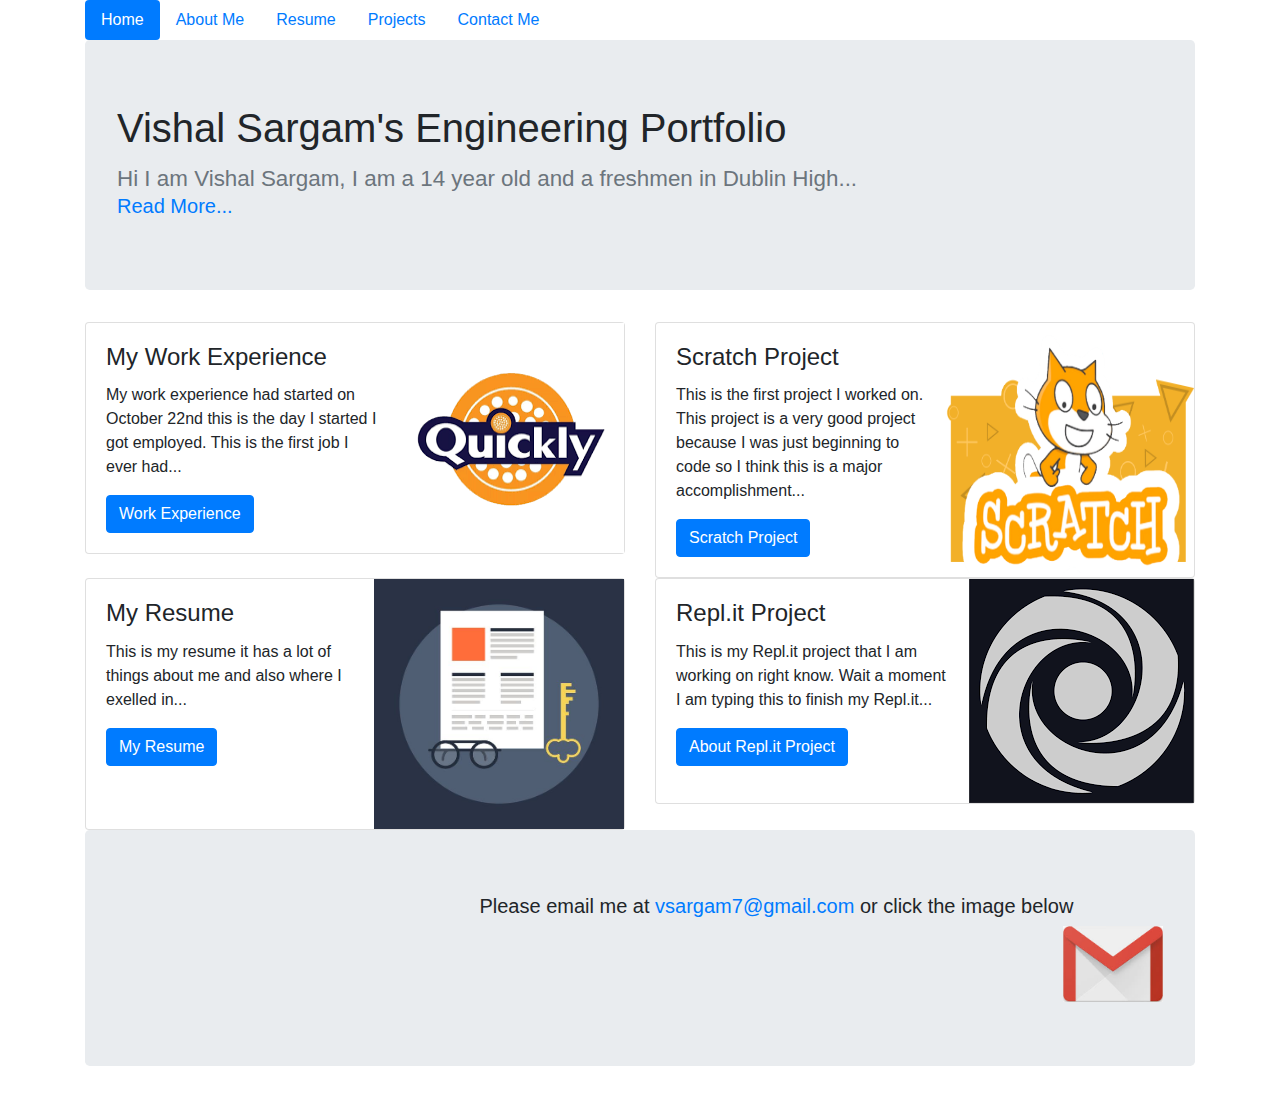
<file: index.html>
<!DOCTYPE html>
<html>
<div class="container">

	<body>
		<ul class="nav nav-pills">
			<li class="nav-item">
				<a class="nav-link active" href="index.html">Home</a>
			</li>
			<li class="nav-item">
				<a class="nav-link" href="Sargam_AboutMe.html">About Me</a>
			</li>
			<li class="nav-item">
				<a class="nav-link" href="Sargam_Resume.html">Resume</a>
			</li>
			<li class="nav-item">
				<a class="nav-link" href="Sargam_Projects.html">Projects</a>
			</li>
			<li class="nav-item">
				<a class="nav-link" href="Sargam_ContactMe.html">Contact Me</a>
			</li>
		</ul>

	</body>
	<div class="jumbotron">
		<h1>Vishal Sargam's Engineering Portfolio</h1>
		<h3>
			<small class="text-muted">Hi I am Vishal Sargam, I am a 14 year old and a freshmen in Dublin High...<h5><a href="Sargam_AboutMe.html">Read More...</a></h5></small>
</div>
</h3>
<head>
	<meta charset="utf-8">
	<title></title>
	<link href="./Bootstrap_4.3.1/css/bootstrap.css " rel="stylesheet" type="text/css" />
</head>

<div class="row">
    <div class="col-md-6">
      <div class="card flex-md-row">
        <div class="card-body">
        <h4 class="card-title">My Work Experience</h4>
        <p>My work experience had started on October 22nd this is the day I started I got employed. This is the first job I ever had...</p>
        <a href="Sargam_Resume.html" class="btn btn-primary">Work Experience</a> 
      </div>

      <img src="Quickly.png" style="max-width:250px; max-height:250px" alt="Card Image">
      </div>
    </div>
    <div class="col-md-6">
      <div class="card flex-md-row">
        <div class="card-body">
        <h4 class="card-title">Scratch Project</h4>
        <p>This is the first project I worked on. This project is a very good project because I was just beginning to code so I think this is a major accomplishment...</p>
        <a href="Sargam_Projects.html" class="btn btn-primary">Scratch Project</a>
      </div>
      <img src="scratch.png" style="max-width:250px; max-height:250px" alt="Card Image">
      </div>
    </div>
</div>



<div class="row">
    <div class="col-md-6">
      <div class="card flex-md-row">
        <div class="card-body">
        <h4 class="card-title">My Resume</h4>
        <p class="card-text">This is my resume it has a lot of things about me and also where I exelled in...</p>
        <a href="Sargam_Resume.html" class="btn btn-primary">My Resume</a>
      </div>

      <img src="resume.jpg" style="max-width:250px; max-height:250px" alt="Card Image">
      </div>
    </div>
    <div class="col-md-6">
      <div class="card flex-md-row">
        <div class="card-body">
        <h4 class="card-title">Repl.it Project</h4>
        <p>This is my Repl.it project that I am working on right know. Wait a moment I am typing this to finish my Repl.it...</p>
        <a href="index.html" class="btn btn-primary">About Repl.it Project</a>
      </div>

      <img src="replit.png" style="max-width:250px; max-height:250px" alt="Card Image">
      </div>
    </div>
</div>
</html>
<!--
 <footer class="jumbotron">
        <div class='jumbotron'>
          <div class="row">
            <div class="col-3">
              <a href='mailto:vsargam7@gmail.com'
              <img src="Images/email-icon.png" style='max width=:100px'>
              </a>
              </div>
              <div class="col-3">
                <a href='HangoutLogo.png'>
                <img src='HangoutLogo.png' style='max-width:100px'>
                </a></div><div class='col-5'>
                  <a href='Gmail.jpg'>
                  <img src="Gmail.jpg" style='max-width:100px' class='float-right'>
                  </a>
                </div>
              </div>
            </div>
          </footer>
          -->

    
 <footer class="jumbotron">
        <div >
          <div class="row" style="max-height:250px">
           
              <!--
              <div class="col-3">
                <a href='HangoutLogo.png'>
                <img src='HangoutLogo.png' style='max-width:100px'>
                </a>
                </div>
                -->
               <div class='col-11'  >
                 
                    <h5 class='float-right' >Please email me at  <a href="mailto:vsargam7@gmail.com"> vsargam7@gmail.com     </a> or click the image below </h5>
                
                </div>
                <div class='col-12' >
                     
                  <a href="mailto:vsargam7@gmail.com">
                  <img src="Gmail.jpg" style='max-width:100px' class='float-right'>
                  </a>
                </div>
              </div>
            </div>
          </footer>
</file>
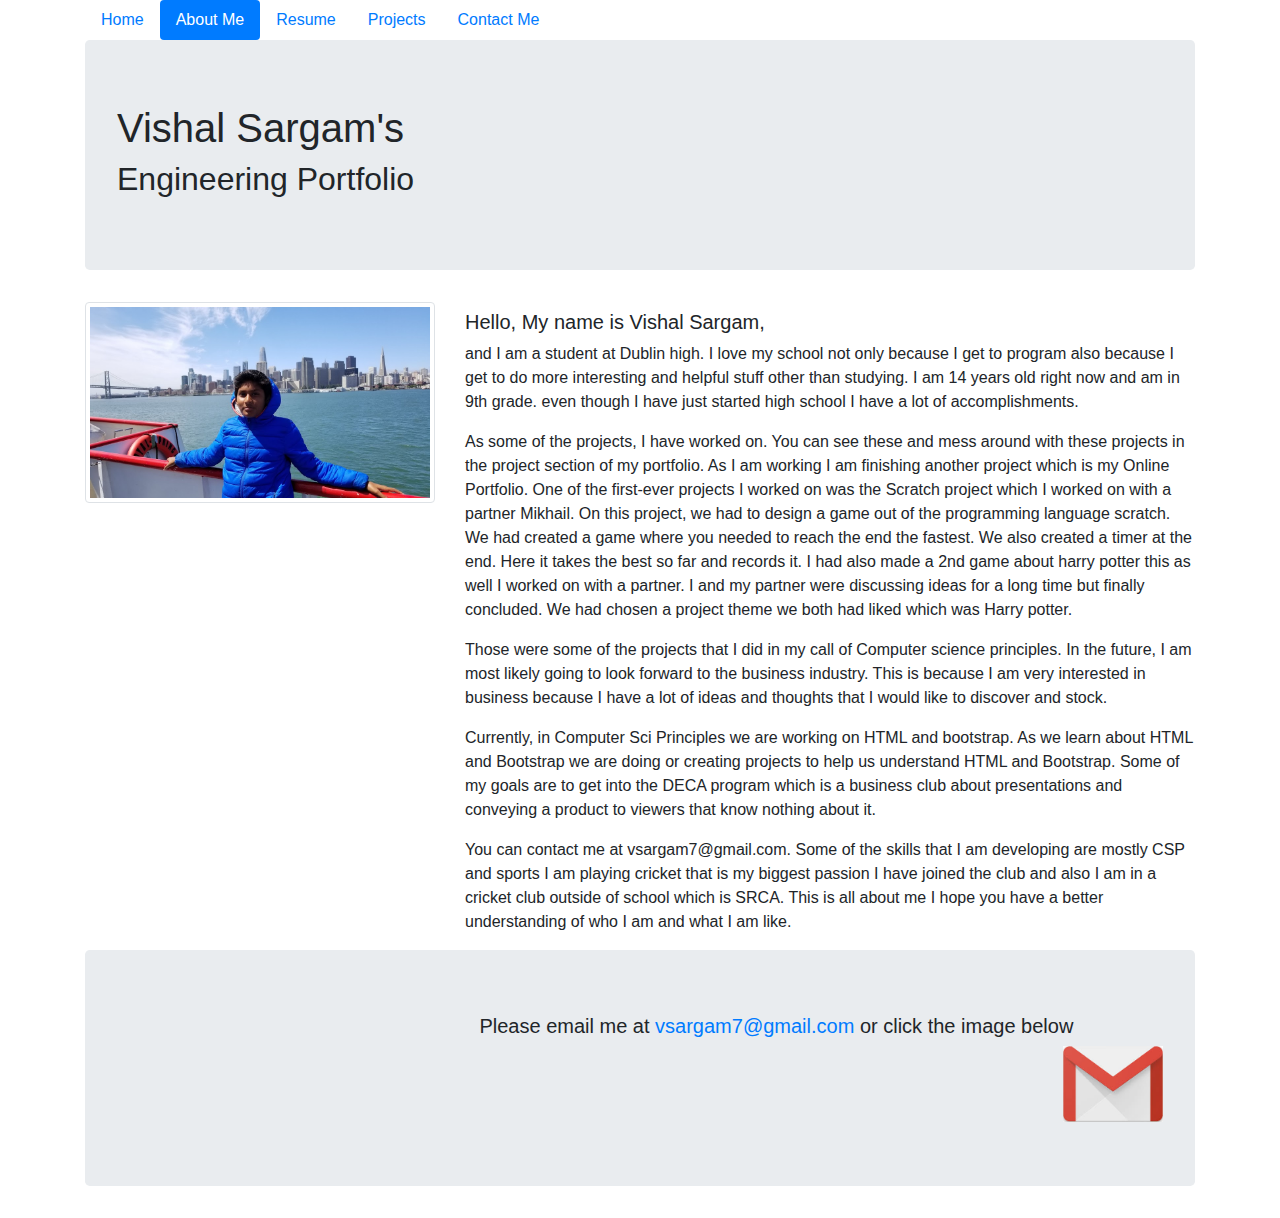
<file: Sargam_AboutMe.html>
<!DOCTYPE html>
<html>
<div class="container">

	<body>
		<ul class="nav nav-pills">
			<li class="nav-item">
				<a class="nav-link" href="index.html">Home</a>
			</li>
			<li class="nav-item">
				<a class="nav-link active" href="Sargam_AboutMe.html">About Me</a>
			</li>
			<li class="nav-item">
				<a class="nav-link" href="Sargam_Resume.html">Resume</a>
			</li>
			<li class="nav-item">
				<a class="nav-link" href="Sargam_Projects.html">Projects</a>
			</li>
			<li class="nav-item">
				<a class="nav-link" href="Sargam_ContactMe.html">Contact Me</a>
			</li>
		</ul>

		<head>
			<meta charset="utf-8">
			<title></title>
			<link href="./Bootstrap_4.3.1/css/bootstrap.css " rel="stylesheet" type="text/css" />
		</head>
		<div class="jumbotron">
			<h1>Vishal Sargam's</h1>
			<h2>Engineering Portfolio</h2>
		</div>
		<section class="main">
			<div class="cointainer">
				<div class="row">
					<div class="col-md-4">
						<a href="Sargamphoto.jpg">
							<img src="Sargamphoto.jpg" class="img-thumbnail">
          </a>
      </div>
      <div class="col-md-8">
  <h6> <h5>Hello, My name is Vishal Sargam,</h5> <p>and I am a student at Dublin high. I love my school not only because I get to program also because I get to do more interesting and helpful stuff other than studying. I am 14 years old right now and am in 9th grade. even though I have just started high school I have a lot of accomplishments.</p>
    
    <p> As some of the projects, I have worked on. You can see these and mess around with these projects in the project section of my portfolio. As I am working I am finishing another project which is my Online Portfolio. One of the first-ever projects I worked on was the Scratch project which I worked on with a partner Mikhail. On this project, we had to design a game out of the programming language scratch. We had created a game where you needed to reach the end the fastest. We also created a timer at the end. Here it takes the best so far and records it. I had also made a 2nd game about harry potter this as well I worked on with a partner. I and my partner were discussing ideas for a long time but finally concluded. We had chosen a project theme we both had liked which was Harry potter.</p>
    
    <p> Those were some of the projects that I did in my call of Computer science principles. In the future, I am most likely going to look forward to the business industry. This is because I am very interested in business because I have a lot of ideas and thoughts that I would like to discover and stock. </p>
     
      <p>Currently, in Computer Sci Principles we are working on HTML and bootstrap. As we learn about HTML and Bootstrap we are doing or creating projects to help us understand HTML and Bootstrap. Some of my goals are to get into the DECA program which is a business club about presentations and conveying a product to viewers that know nothing about it.</p> 
      
      <p>You can contact me at vsargam7@gmail.com. Some of the skills that I am developing are mostly CSP and sports I am playing cricket that is my biggest passion I have joined the club and also I am in a cricket club outside of school which is SRCA. This is all about me I hope you have a better understanding of who I am and what I am like.</p> </h6>
 </div>
      </div>
        </div>
          </section>



 <footer class="jumbotron">
        <div >
          <div class="row" style="max-height:250px">
           
              <!--
              <div class="col-3">
                <a href='HangoutLogo.png'>
                <img src='HangoutLogo.png' style='max-width:100px'>
                </a>
                </div>
                -->
                <div class='col-11'  >
                 
                    <h5 class='float-right' >Please email me at  <a href="mailto:vsargam7@gmail.com"> vsargam7@gmail.com     </a> or click the image below </h5>
                
                </div>
                <div class='col-12' >
                     
                  <a href="mailto:vsargam7@gmail.com">
                  <img src="Gmail.jpg" style='max-width:100px' class='float-right'>
                  </a>
                </div>
              </div>
            </div>
          </footer>
</file>
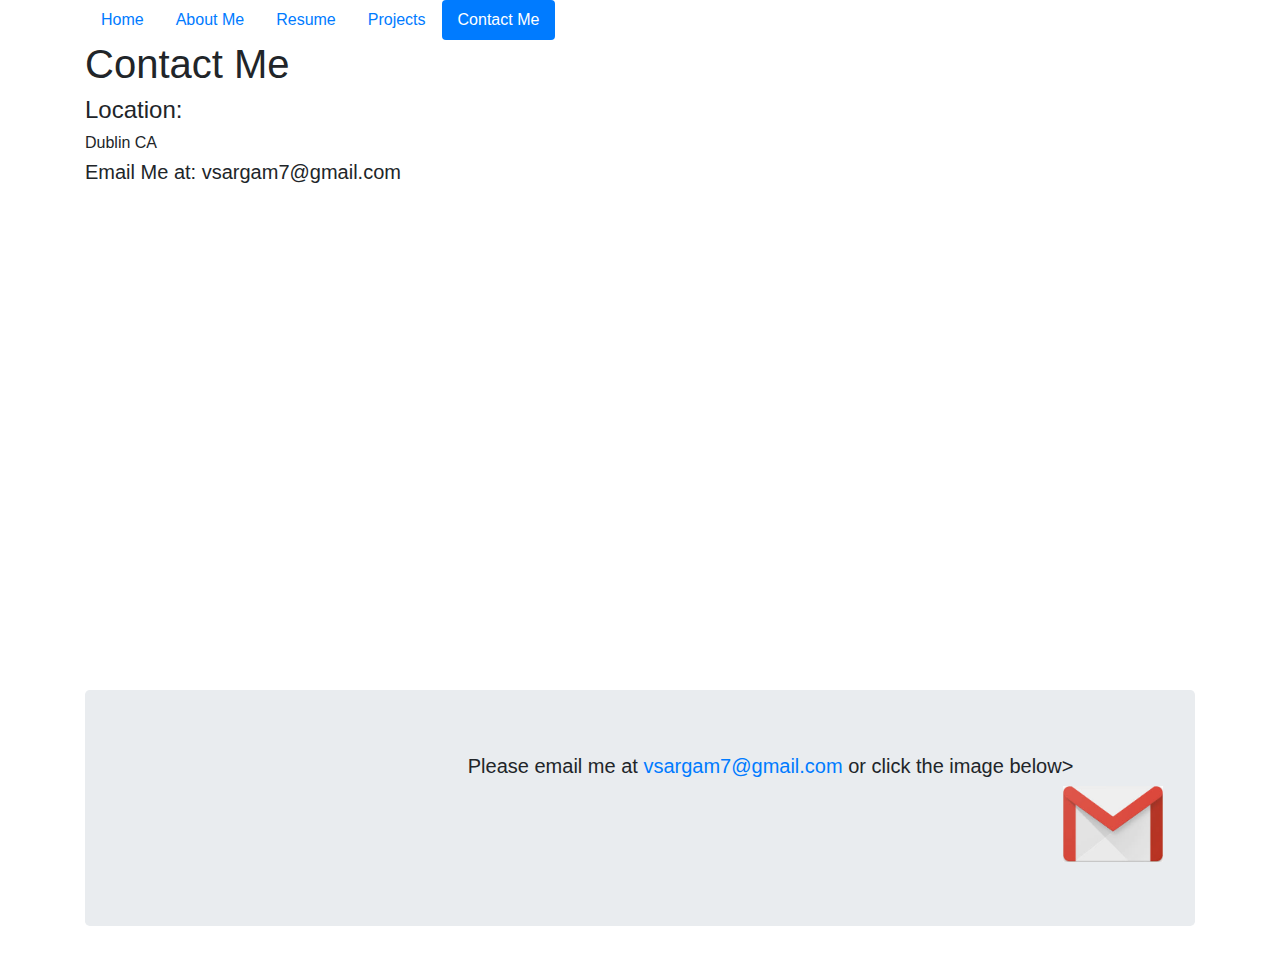
<file: Sargam_ContactMe.html>
<!DOCTYPE html>
<html>
<div class="container">

	<body>
		<ul class="nav nav-pills">
			<li class="nav-item">
				<a class="nav-link " href="index.html">Home</a>
			</li>
			<li class="nav-item">
				<a class="nav-link" href="Sargam_AboutMe.html">About Me</a>
			</li>
			<li class="nav-item">
				<a class="nav-link" href="Sargam_Resume.html">Resume</a>
			</li>
			<li class="nav-item">
				<a class="nav-link" href="Sargam_Projects.html">Projects</a>
			</li>
			<li class="nav-item">
				<a class="nav-link active" href="Sargam_ContactMe.html">Contact Me</a>
			</li>
		</ul>

		<head>
			<meta charset="utf-8">
			<title></title>
			<link href="./Bootstrap_4.3.1/css/bootstrap.css " rel="stylesheet" type="text/css" />
		</head>


		<div class="Container" style="min-height:650px">
			<h1>Contact Me</h1>
			<h4> Location:</h4>
			<h6> Dublin CA </h6>
			<h5> Email Me at: vsargam7@gmail.com </h5>
		</div>

		<footer class="jumbotron">
			<div>
				<div class="row" style="max-height:250px">

					<!--
              <div class="col-3">
                <a href='HangoutLogo.png'>
                <img src='HangoutLogo.png' style='max-width:100px'>
                </a>
                </div>
                -->
					<div class='col-11'>

						<h5 class='float-right'>Please email me at <a href="mailto:vsargam7@gmail.com"> vsargam7@gmail.com </a> or click the
							image below></h5>

					</div>
					<div class='col-12'>

						<a href="mailto:vsargam7@gmail.com">
							<img src="Gmail.jpg" style='max-width:100px' class='float-right'>
                  </a>
                </div>
              </div>
            </div>
          </footer>
</file>
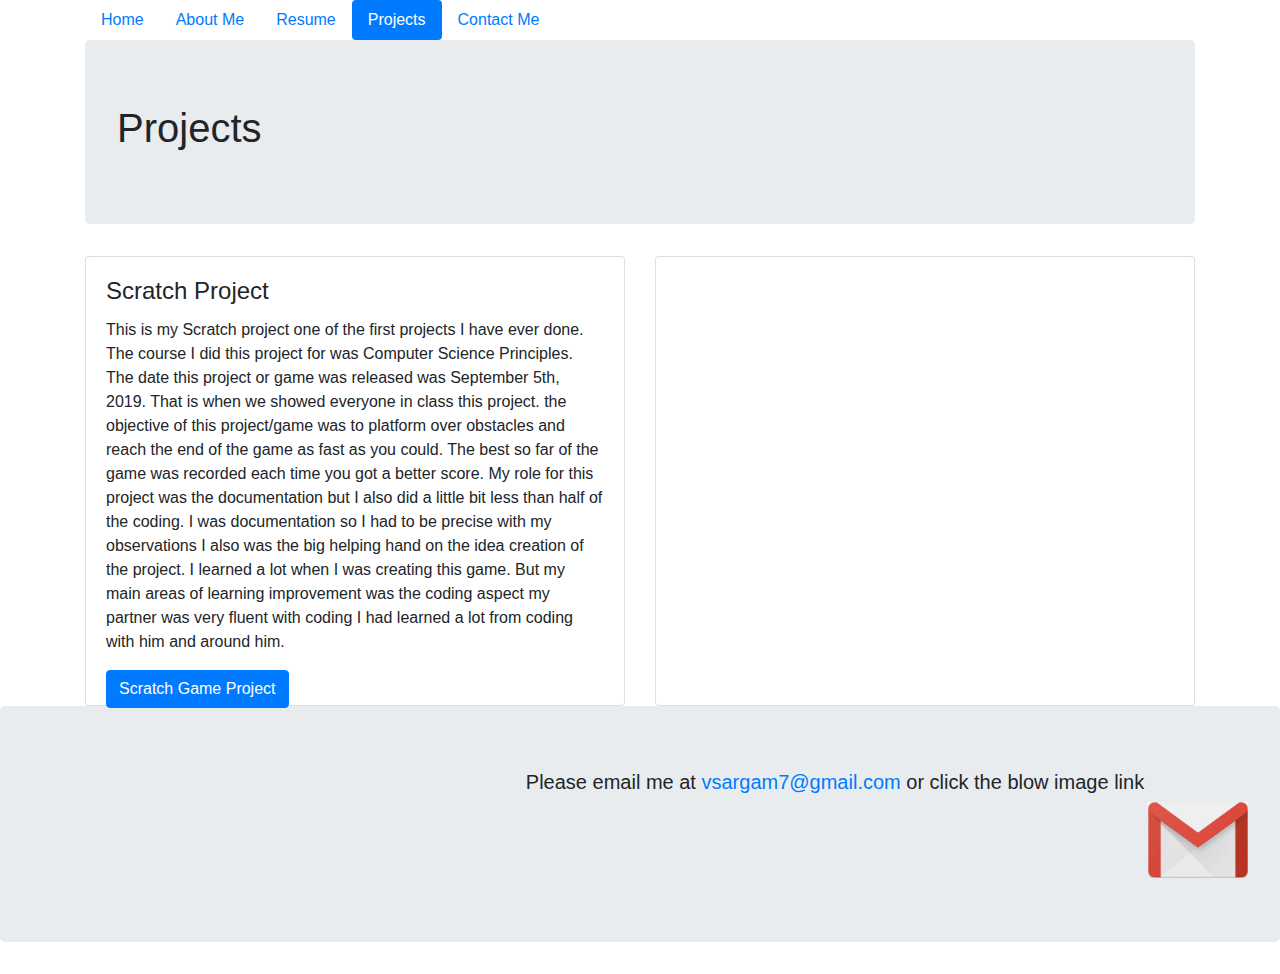
<file: Sargam_Projects.html>
<!DOCTYPE html>
<html>
<div class="container">

	<body>
		<ul class="nav nav-pills">
			<li class="nav-item">
				<a class="nav-link" href="index.html">Home</a>
			</li>
			<li class="nav-item">
				<a class="nav-link" href="Sargam_AboutMe.html">About Me</a>
			</li>
			<li class="nav-item">
				<a class="nav-link" href="Sargam_Resume.html">Resume</a>
			</li>
			<li class="nav-item">
				<a class="nav-link active" href="Sargam_Projects.html">Projects</a>
			</li>
			<li class="nav-item">
				<a class="nav-link" href="Sargam_ContactMe.html">Contact Me</a>
			</li>
		</ul>

		<head>
			<meta charset="utf-8">
			<title></title>
			<link href="./Bootstrap_4.3.1/css/bootstrap.css " rel="stylesheet" type="text/css" />
		</head>
		<div class="jumbotron">
			<h1>Projects</h1>
		</div>

		<div class="row">

			<div class="col-md-6">

				<div class="card flex-md-row" style="max-height:450px">
					<div class="card-body">
						<h4 class="card-title">Scratch Project</h4>
						<p>This is my Scratch project one of the first projects I have ever done. The course I did this project for was Computer
							Science Principles. The date this project or game was released was September 5th, 2019. That is when we showed everyone
							in class this project. the objective of this project/game was to platform over obstacles and reach the end of the
							game as fast as you could. The best so far of the game was recorded each time you got a better score. My role for
							this project was the documentation but I also did a little bit less than half of the coding. I was documentation so
							I had to be precise with my observations I also was the big helping hand on the idea creation of the project. I learned
							a lot when I was creating this game. But my main areas of learning improvement was the coding aspect my partner was
							very fluent with coding I had learned a lot from coding with him and around him.</p>
						<a href="https://scratch.mit.edu/projects/327148430" class="btn btn-primary">Scratch Game Project</a>
					</div>


				</div>
			</div>
			<div class="col-md-6">
				<div class="card flex-md-row" style="max-height:450px">
					<div class="card-body">
						<div class="embed-responsive embed-responsive-1by1">
							<iframe style="max-height:400px" class="embed-responsive-item" src="https://scratch.mit.edu/projects/327148430/embed"></iframe>
						</div>

					</div>
				</div>
			</div>
		</div>
</div>
</div>
</div>
<footer class="jumbotron">
	<div>

		<div class="row" style="max-height:250px">

			<!--
              <div class="col-3">
                <a href='HangoutLogo.png'>
                <img src='HangoutLogo.png' style='max-width:100px'>
                </a>
                </div>
                -->
			<div class='col-11'>

				<h5 class='float-right'>Please email me at <a href="mailto:vsargam7@gmail.com"> vsargam7@gmail.com </a> or click the
					blow image link</h5>

			</div>
			<div class='col-12'>

				<a href="mailto:vsargam7@gmail.com">
					<img src="Gmail.jpg" style='max-width:100px' class='float-right'>
                  </a>
                </div>
              </div>
            </div>
          </footer>
</file>
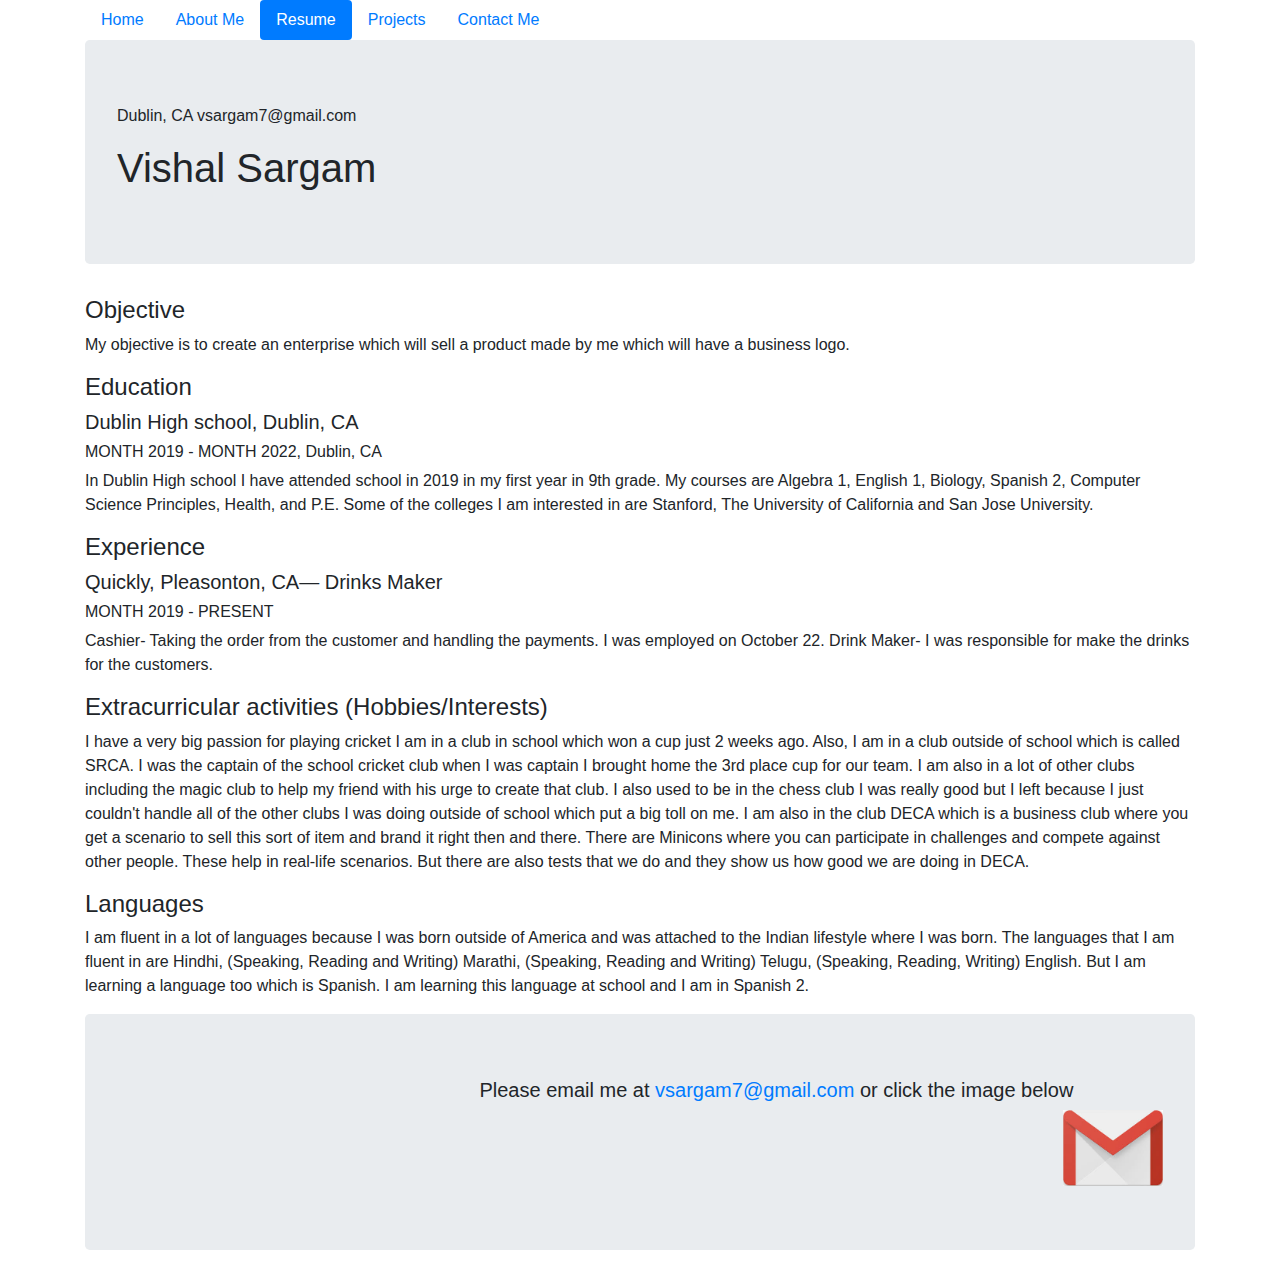
<file: Sargam_Resume.html>
<!DOCTYPE html>
<html>
<div class="container">

	<body>
		<ul class="nav nav-pills">
			<li class="nav-item">
				<a class="nav-link" href="index.html">Home</a>
			</li>
			<li class="nav-item">
				<a class="nav-link" href="Sargam_AboutMe.html">About Me</a>
			</li>
			<li class="nav-item">
				<a class="nav-link active" href="Sargam_Resume.html">Resume</a>
			</li>
			<li class="nav-item">
				<a class="nav-link" href="Sargam_Projects.html">Projects</a>
			</li>
			<li class="nav-item">
				<a class="nav-link" href="Sargam_ContactMe.html">Contact Me</a>
			</li>
		</ul>

		<head>
			<meta charset="utf-8">
			<title></title>
			<link href="./Bootstrap_4.3.1/css/bootstrap.css " rel="stylesheet" type="text/css" />
		</head>
	<div class="jumbotron">
		<div>
			<p>Dublin, CA vsargam7@gmail.com
			</p>
			<h1>Vishal Sargam</h1>
	</div>
	</div>
			<h4>Objective</h4>
			<p>My objective is to create an enterprise which will sell a product made by me which will have a business logo.</p>
			<h4>Education</h4>
			<h5>Dublin High school, Dublin, CA </h5>
			<h6>MONTH 2019 - MONTH 2022, Dublin, CA</h6>
			<p> In Dublin High school I have attended school in 2019 in my first year in 9th grade. My courses are Algebra 1, English
        1, Biology, Spanish 2, Computer Science Principles, Health, and P.E. Some of the colleges I am interested in are Stanford,
        The University of California and San Jose University.</p>
			<h4>Experience</h4>
			<h5>Quickly, Pleasonton, CA— Drinks Maker</h5>
			<h6>MONTH 2019 - PRESENT</h6>
			<p>Cashier- Taking the order from the customer and handling the payments. I was employed on October 22. Drink Maker-
        I was responsible for make the drinks for the customers.</p>
			<h4>Extracurricular activities (Hobbies/Interests)</h4>
			<p>I have a very big passion for playing cricket I am in a club in school which won a cup just 2 weeks ago. Also, I am in a club outside of school which is called SRCA. I was the captain of the school cricket club when I was captain I brought home the 3rd place cup for our team. I am also in a lot of other clubs including the magic club to help my friend with his urge to create that club. I also used to be in the chess club I was really good but I left because I just couldn't handle all of the other clubs I was doing outside of school which put a big toll on me. I am also in the club DECA which is a business club where you get a scenario to sell this sort of item and brand it right then and there. There are Minicons where you can participate in challenges and compete against other people. These help in real-life scenarios. But there are also tests that we do and they show us how good we are doing in DECA. </p>
        <h4> Languages </h4>
        <p> I am fluent in a lot of languages because I was born outside of America and was attached to the Indian lifestyle where I was born. The languages that I am fluent in are Hindhi, (Speaking, Reading and Writing) Marathi, (Speaking, Reading and Writing) Telugu, (Speaking, Reading, Writing) English. But I am learning a language too which is Spanish. I am learning this language at school and I am in Spanish 2.</p> 

			<footer class="jumbotron">
				<div>
					<div class="row" style="max-height:250px">

						<!--
              <div class="col-3">
                <a href='HangoutLogo.png'>
                <img src='HangoutLogo.png' style='max-width:100px'>
                </a>
                </div>
                -->
						<div class='col-11'  >
                 
                    <h5 class='float-right' >Please email me at  <a href="mailto:vsargam7@gmail.com"> vsargam7@gmail.com     </a> or click the image below </h5>
                
                </div>
						<div class='col-12'>

							<a href="mailto:vsargam7@gmail.com">
								<img src="Gmail.jpg" style='max-width:100px' class='float-right'>
                  </a>
                </div>
              </div>
            </div>
          </footer>
</file>
